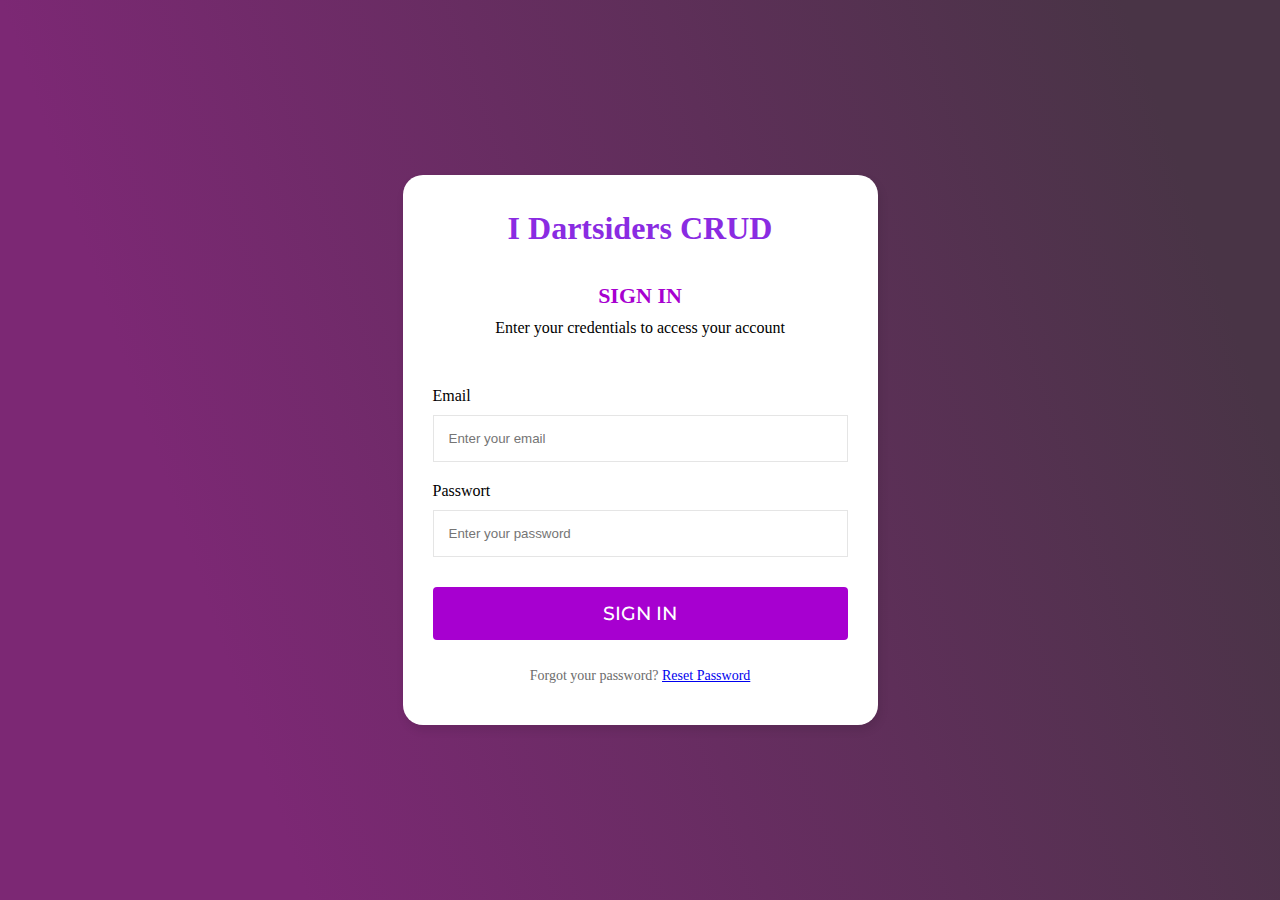
<file: index.html>
<!DOCTYPE html>
<html lang="en">
<head>
    <meta charset="UTF-8">
    <meta http-equiv="X-UA-Compatible" content="IE=edge">
    <meta name="viewport" content="width=device-width, initial-scale=1.0">
    <title>vazifa</title>
    <link rel="stylesheet" href="./vazifa.css">
</head>
<body>
    <div class="eng-kattasi"></div>
    <div class="contanir">
        <div class="tolibjon">
            <div class="logo">
                <div class="logo1">
                <h1>I Dartsiders CRUD</h1>
                <h2>Sign In</h2>
                <p>Enter your credentials to access your account</p>
                </div>
                <div class="logo2">
                <p>Email</p>
                <input type="gmail" placeholder="Enter your email">
                <p>Passwort</p>
                <input type="passwort"passwort placeholder="Enter your password">
                <a href="index 2.html">
                    <button>SIGN IN</button>
                </a>
                </div>
                <div class="logo3">
                    <span>Forgot your password?</span>
                    <a href="#">Reset Password</a>
                </div>
            </div>
        </div>
    </div>
    <nav>
        
</div>
</body>
<!-- <script src="./vazifa.js"></script> -->
</html>
</file>
<file: vazifa.css>
@import url('https://fonts.googleapis.com/css2?family=Montserrat:ital,wght@0,100;0,200;0,300;0,400;0,500;0,600;0,700;1,100;1,600&family=Open+Sans:ital,wght@0,300;0,400;0,500;0,600;0,700;0,800;1,300;1,400;1,500;1,600;1,700&family=Rubik:ital,wght@0,300;0,400;0,500;0,600;0,700;0,800;0,900;1,300;1,400;1,500;1,600;1,700;1,800;1,900&display=swap');

*{
    margin: 0;
    padding: 0;
    box-sizing: border-box;
}    
.contanir{
    /* padding: 175px 482px 175px 630px; */
    max-width: 1400%;

}
body{
    background:linear-gradient(71.17deg, #7C2874 19.35%, #493446 90.12%);;
}
.tolibjon {
    width: 100vw;
    height: 100vh;
    display: flex;
    justify-content: center;
    align-items: center;
}
.logo{
    width: 475px;
    height: 550px;
    
    background: #FFFFFF;
    box-shadow: 2px 5px 10px rgba(0, 0, 0, 0.1);
    border-radius: 20px;
    padding: 30px;
    
}
.logo1 >h1{
    text-align: center;
    padding: 5px;
    color: blueviolet;
}
.logo1 h2{
    font-weight: 600;
    font-size: 22px;
    line-height: 27px;
    text-transform: uppercase;
    color: #A700D0;
    text-align: center;
    margin: 30px 0 10px;
}
.logo1 p{
    text-align: center;
}
.logo2{
    margin-top: 50px ;
    align-items: center;
}
.logo2 >input{
    padding: 15px ;
    width: 100%;
    background: #FFFFFF;
    border: 1px solid #E5E5E5;
    margin: 10px 0 20px;
}
.logo2 button{
    padding: 15px;
    margin-top: 10px;
    font-family: Montserrat;
    width: 100%;
    font-weight: 500;
    font-size: 19px;     
    color: #FFFFFF;
    background: #A700D0;
    border-radius: 4px;
    border: none;
    cursor: pointer;
}
.logo3{
    font-weight: normal;
    font-size: 14px;
    line-height: 17px;
    color: #6C6C6C;
    padding: 27px 0;
    text-align: center;
}
</file>
